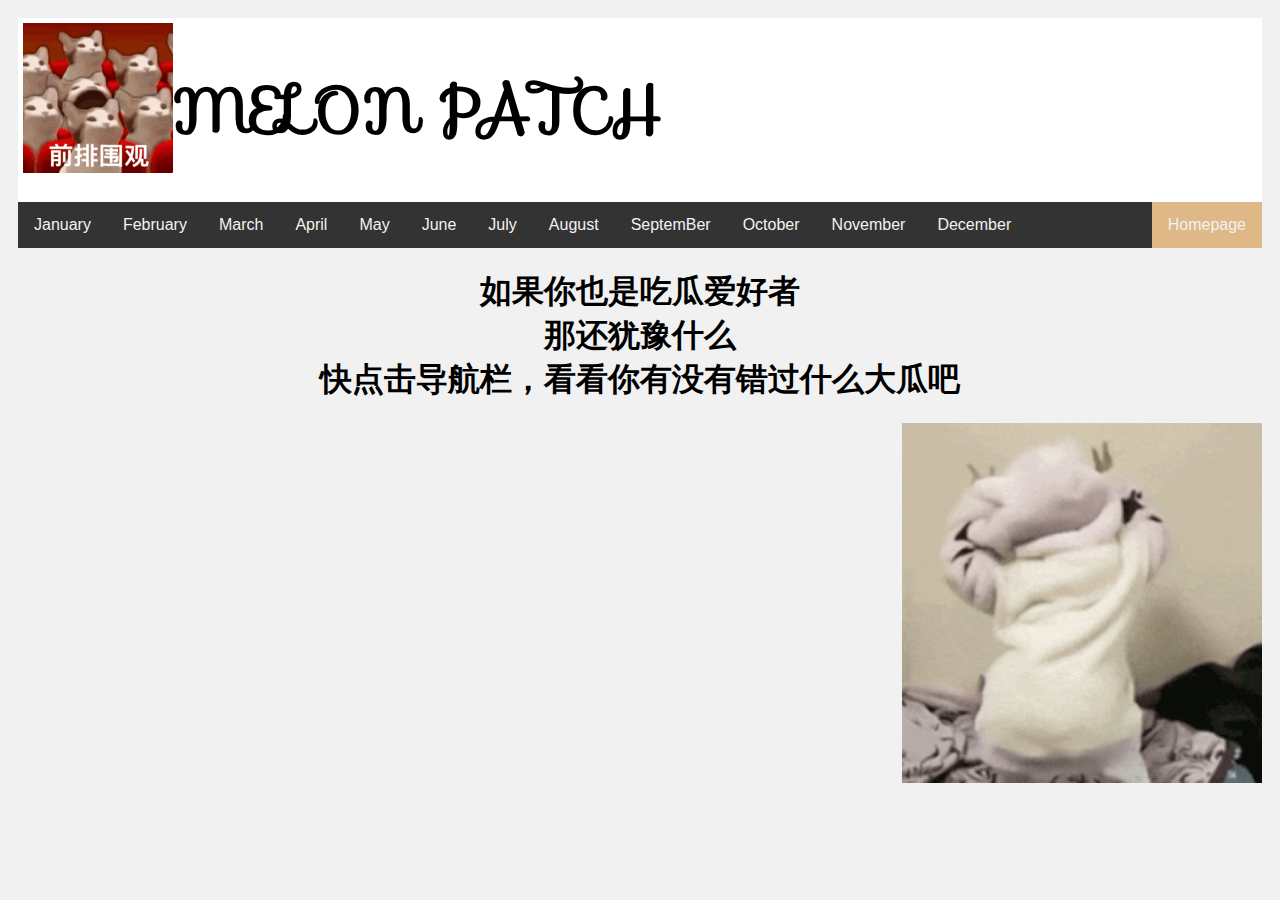
<file: index.html>
<!DOCTYPE html>
<html>
<head>
    <title>吃瓜小分队</title>
    <link rel="stylesheet" type="text/css" href="style.css" >
    <link rel="stylesheet" href="https://fonts.googleapis.com/css?family=Sofia">
</head>
<body>

<div class="header">
    <img src="img\header_img.gif" style="float:left"width="150px" height="150px">
    <h1>MELON PATCH</h1>
</div>

<div class="topnav">
    <a href="Jnauary.html">January</a>
    <a href="blank.html">February</a>
    <a href="blank.html">March</a>
    <a href="blank.html">April</a>
    <a href="May.html">May</a>
    <a href="June.html">June</a>
    <a href="July.html">July</a>
    <a href="August.html">August</a>
    <a href="blank.html">SeptemBer</a>
    <a href="October.html">October</a>
    <a href="waiting.html">November</a>
    <a href="waiting.html">December</a>
    <a class="active" href="index.html" style="float:right">Homepage</a>
</div>

<div class="row">
    <h1 align="center">如果你也是吃瓜爱好者<br>
    那还犹豫什么<br>
    快点击导航栏，看看你有没有错过什么大瓜吧</h1>
    <img src="img\index.gif" style="float: right;" width="360px" height="360px">
</div>

</body>
</html>
</file>
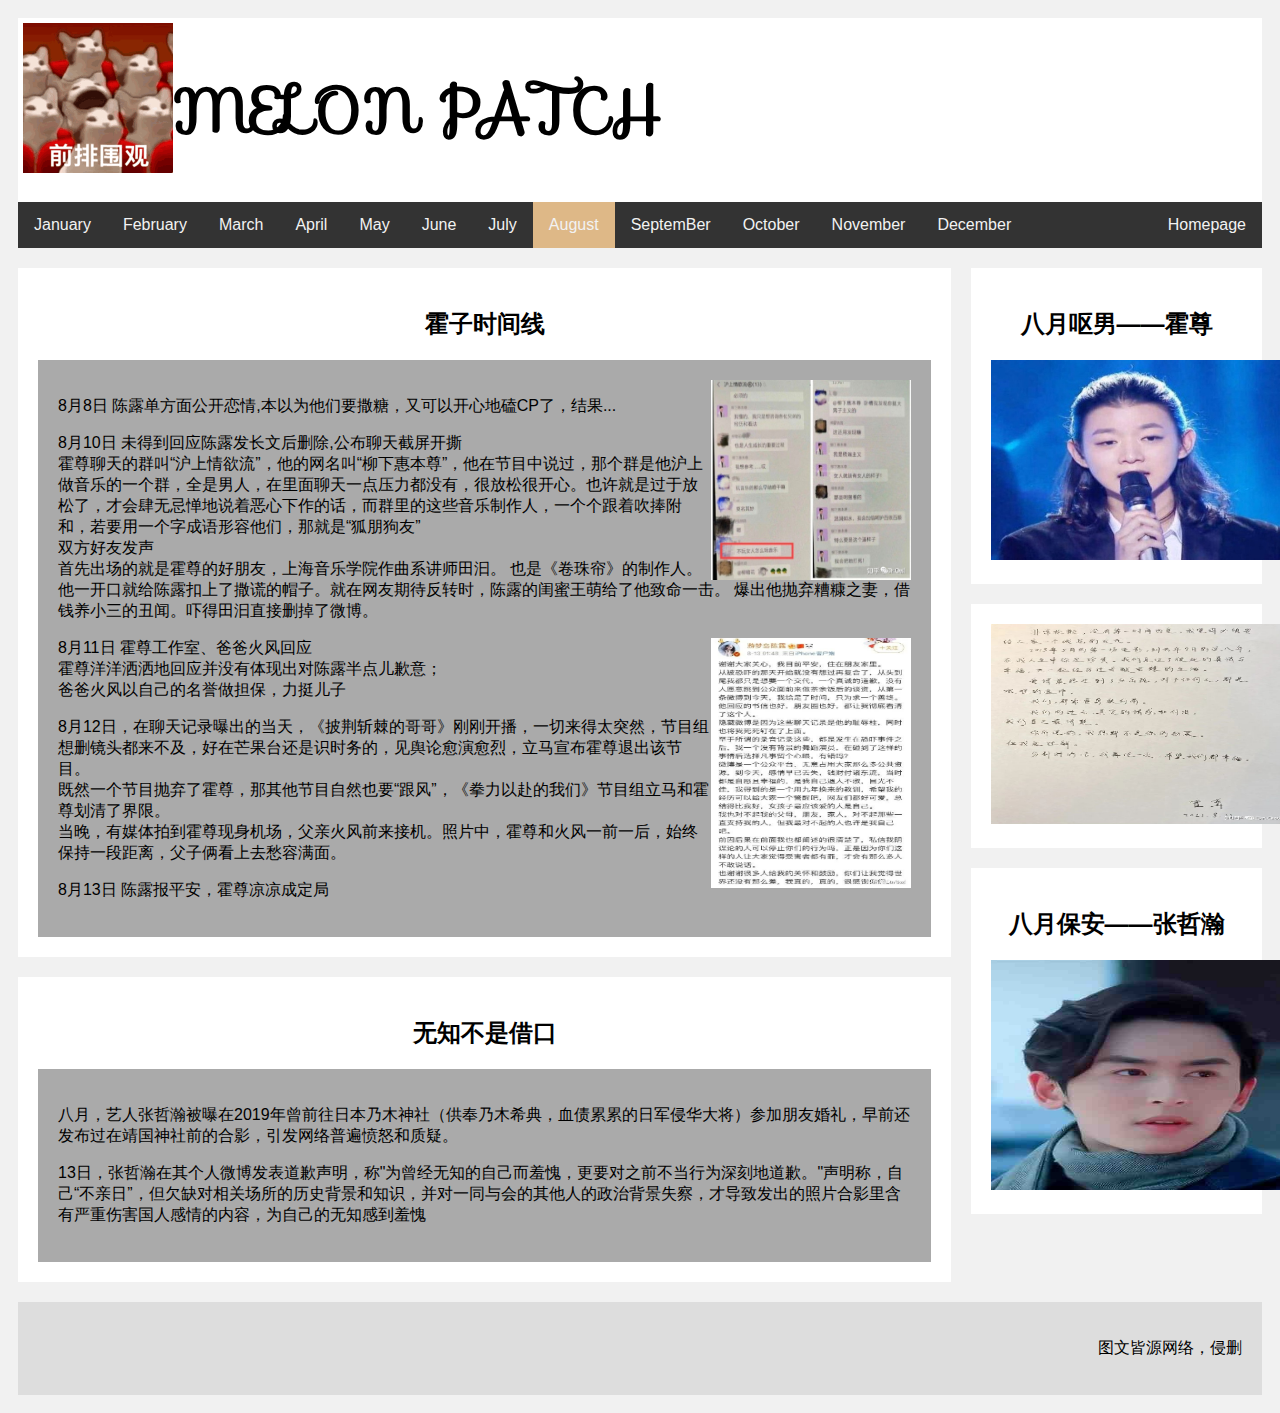
<file: August.html>
<!DOCTYPE html>
<html>
<head>
    <title>吃瓜小分队——八月</title>
    <link rel="stylesheet" type="text/css" href="style.css" >
    <link rel="stylesheet" href="https://fonts.googleapis.com/css?family=Sofia">
</head>
<body>

<div class="header">
    <img src="img\header_img.gif" style="float:left"width="150px" height="150px">
    <h1>MELON PATCH</h1>
</div>

<div class="topnav">
    <a href="Jnauary.html">January</a>
    <a href="blank.html">February</a>
    <a href="blank.html">March</a>
    <a href="blank.html">April</a>
    <a href="May.html">May</a>
    <a href="June.html">June</a>
    <a href="July.html">July</a>
    <a class="active" href="August.html">August</a>
    <a href="blank.html">SeptemBer</a>
    <a href="October.html">October</a>
    <a href="waiting.html">November</a>
    <a href="waiting.html">December</a>
    <a href="index.html" style="float:right">Homepage</a>
</div>

<div class="row">
    <div class="leftcolumn">
        <div class="card">
        <h2 align="center">霍子时间线</h2>
            <div class="fakeimg">
                <img src="img\august\2.jpeg" width="200px" height="200px">
                <p>8月8日 陈露单方面公开恋情,本以为他们要撒糖，又可以开心地磕CP了，结果...</p>
                <p>8月10日 未得到回应陈露发长文后删除,公布聊天截屏开撕<br>
                霍尊聊天的群叫“沪上情欲流”，他的网名叫“柳下惠本尊”，他在节目中说过，那个群是他沪上做音乐的一个群，全是男人，在里面聊天一点压力都没有，很放松很开心。也许就是过于放松了，才会肆无忌惮地说着恶心下作的话，而群里的这些音乐制作人，一个个跟着吹捧附和，若要用一个字成语形容他们，那就是“狐朋狗友”<br>
                双方好友发声<br>
                首先出场的就是霍尊的好朋友，上海音乐学院作曲系讲师田汩。 也是《卷珠帘》的制作人。 他一开口就给陈露扣上了撒谎的帽子。就在网友期待反转时，陈露的闺蜜王萌给了他致命一击。 爆出他抛弃糟糠之妻，借钱养小三的丑闻。吓得田汩直接删掉了微博。</p>
                <img src="img\august\1.jpeg" width="200px" height="250px">
                <p>8月11日 霍尊工作室、爸爸火风回应<br>
                霍尊洋洋洒洒地回应并没有体现出对陈露半点儿歉意；<br>
                爸爸火风以自己的名誉做担保，力挺儿子</p>
                <p>8月12日，在聊天记录曝出的当天，《披荆斩棘的哥哥》刚刚开播，一切来得太突然，节目组想删镜头都来不及，好在芒果台还是识时务的，见舆论愈演愈烈，立马宣布霍尊退出该节目。<br>
                既然一个节目抛弃了霍尊，那其他节目自然也要“跟风”，《拳力以赴的我们》节目组立马和霍尊划清了界限。<br>
                当晚，有媒体拍到霍尊现身机场，父亲火风前来接机。照片中，霍尊和火风一前一后，始终保持一段距离，父子俩看上去愁容满面。</p>
                <p>8月13日 陈露报平安，霍尊凉凉成定局</p>
            </div>
        </div>
        
        <div class="card">
        <h2 align="center">无知不是借口</h2>
            <div class="fakeimg">
                <p>八月，艺人张哲瀚被曝在2019年曾前往日本乃木神社（供奉乃木希典，血债累累的日军侵华大将）参加朋友婚礼，早前还发布过在靖国神社前的合影，引发网络普遍愤怒和质疑。</p>
                <p>13日，张哲瀚在其个人微博发表道歉声明，称"为曾经无知的自己而羞愧，更要对之前不当行为深刻地道歉。"声明称，自己“不亲日”，但欠缺对相关场所的历史背景和知识，并对一同与会的其他人的政治背景失察，才导致发出的照片合影里含有严重伤害国人感情的内容，为自己的无知感到羞愧</p>
            </div>
        </div>
    </div>

    <div class="rightcolumn">
        <div class="card">
        <h2 align="center">八月呕男——霍尊</h2>
        <img src="img\august\hz.jpg" style="float: center;" width="300px" height="200px">
        </div>

        <div class="card">
            <img src="img\august\3.jpeg" style="float: center;" width="300px" height="200px">
        </div>
        
        <div class="card">
        <h2 align="center">八月保安——张哲瀚</h2>
        <img src="img\august\zzh.jpg" style="float: center;" width="300px" height="230px">
        </div>
    </div>
</div>

<div class="footer">
    <p align="right">图文皆源网络，侵删</p>
</div>

</body>
</html>
</file>
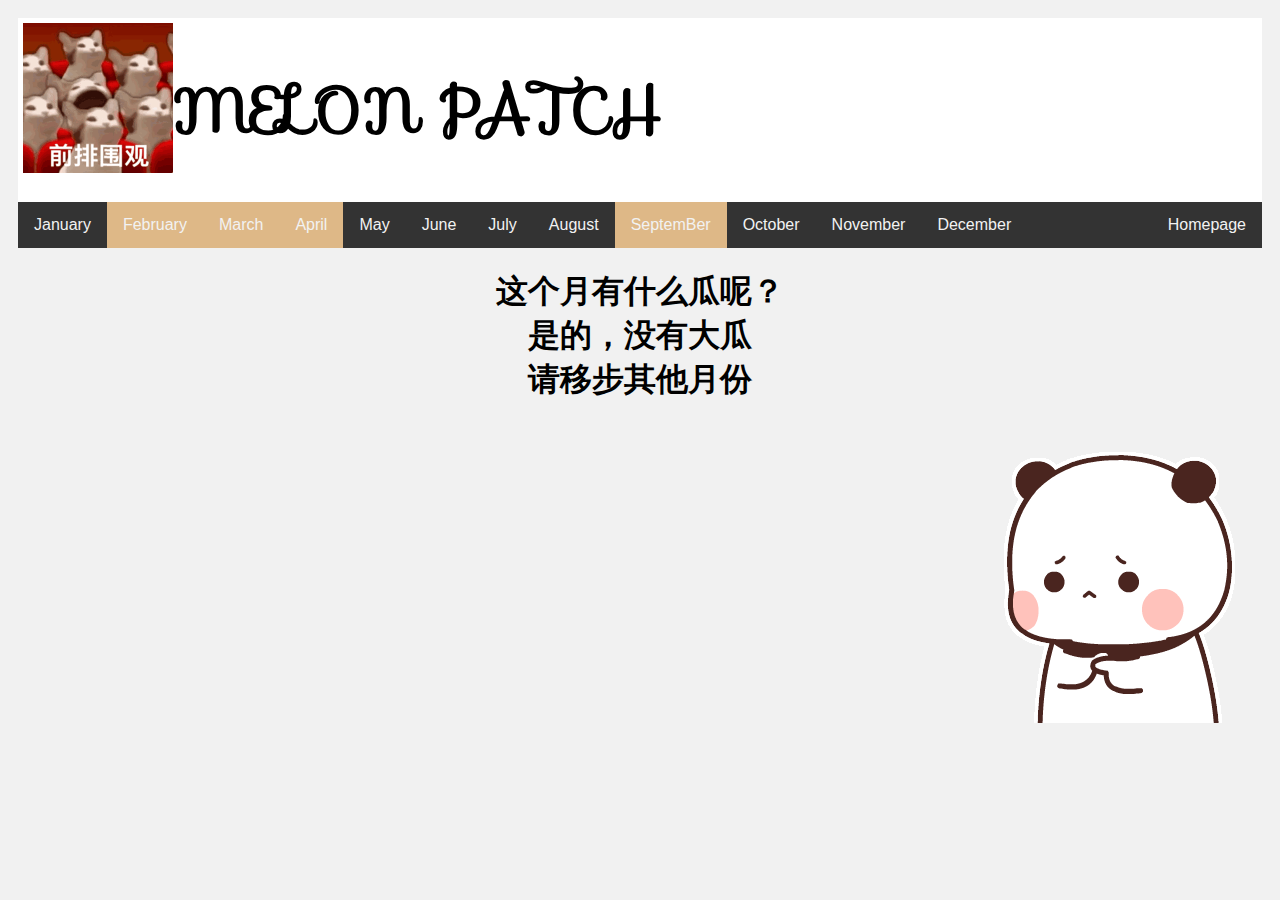
<file: blank.html>
<!DOCTYPE html>
<html>
<head>
    <title>吃瓜小分队——blank</title>
    <link rel="stylesheet" type="text/css" href="style.css" >
    <link rel="stylesheet" href="https://fonts.googleapis.com/css?family=Sofia">
</head>
<body>

<div class="header">
    <img src="img\header_img.gif" style="float:left"width="150px" height="150px">
    <h1>MELON PATCH</h1>
</div>

<div class="topnav">
    <a href="Jnauary.html">January</a>
    <a class="active" href="blank.html">February</a>
    <a class="active" href="blank.html">March</a>
    <a class="active" href="blank.html">April</a>
    <a href="May.html">May</a>
    <a href="June.html">June</a>
    <a href="July.html">July</a>
    <a href="August.html">August</a>
    <a class="active" href="blank.html">SeptemBer</a>
    <a href="October.html">October</a>
    <a href="waiting.html">November</a>
    <a href="waiting.html">December</a>
    <a href="index.html" style="float:right">Homepage</a>
</div>

<div class="row">
    
    <h1 align="center">这个月有什么瓜呢？<br>
    是的，没有大瓜<br>
    请移步其他月份</h1> 
    <img src="img\blank.gif" style="float: right;">
</div>

</body>
</html>
</file>
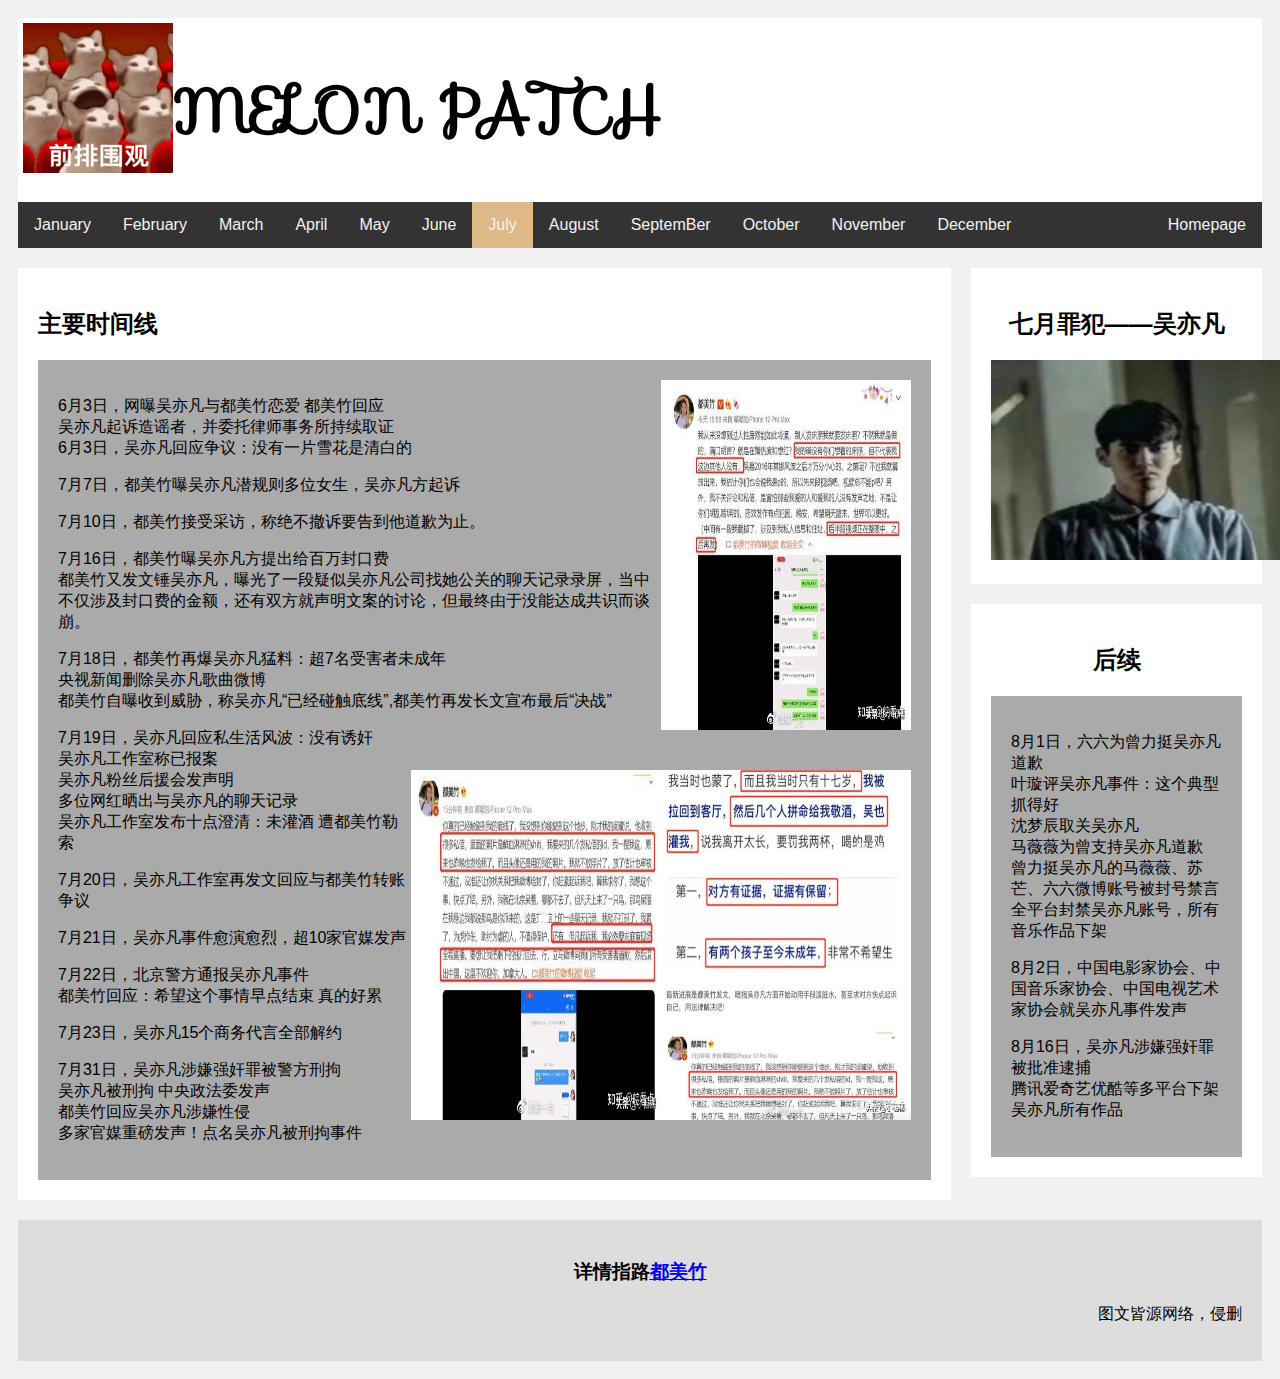
<file: July.html>
<!DOCTYPE html>
<html>
<head>
    <title>吃瓜小分队——七月</title>
    <link rel="stylesheet" type="text/css" href="style.css" >
    <link rel="stylesheet" href="https://fonts.googleapis.com/css?family=Sofia">
</head>
<body>

<div class="header">
    <img src="img\header_img.gif" style="float:left"width="150px" height="150px">
    <h1>MELON PATCH</h1>
</div>

<div class="topnav">
    <a href="Jnauary.html">January</a>
    <a href="blank.html">February</a>
    <a href="blank.html">March</a>
    <a href="blank.html">April</a>
    <a href="May.html">May</a>
    <a href="June.html">June</a>
    <a class="active" href="July.html">July</a>
    <a href="August.html">August</a>
    <a href="blank.html">SeptemBer</a>
    <a href="October.html">October</a>
    <a href="waiting.html">November</a>
    <a href="waiting.html">December</a>
    <a href="index.html" style="float:right">Homepage</a>
</div>

<div class="row">
    <div class="leftcolumn">
        <div class="card">
        <h2 align="cneter">主要时间线</h2>
            <div class="fakeimg">
            <img src="img\july\1.jpeg" width="250px" height="350px">
            <p>6月3日，网曝吴亦凡与都美竹恋爱 都美竹回应<br>
            吴亦凡起诉造谣者，并委托律师事务所持续取证<br>
            6月3日，吴亦凡回应争议：没有一片雪花是清白的</p> 
            <p>7月7日，都美竹曝吴亦凡潜规则多位女生，吴亦凡方起诉</p>
                
            <p>7月10日，都美竹接受采访，称绝不撤诉要告到他道歉为止。</p>
                
            <p>7月16日，都美竹曝吴亦凡方提出给百万封口费<br>
            都美竹又发文锤吴亦凡，曝光了一段疑似吴亦凡公司找她公关的聊天记录录屏，当中不仅涉及封口费的金额，还有双方就声明文案的讨论，但最终由于没能达成共识而谈崩。</p>
            <p>7月18日，都美竹再爆吴亦凡猛料：超7名受害者未成年<br>
                央视新闻删除吴亦凡歌曲微博<br>
                都美竹自曝收到威胁，称吴亦凡“已经碰触底线”,都美竹再发长文宣布最后“决战”</p>
            <p>7月19日，吴亦凡回应私生活风波：没有诱奸<br>
            吴亦凡工作室称已报案<br>
            <img src="img\july\2.jpeg" width="250px" height="350px">
            <img src="img\july\3.jpeg" width="250px" height="350px">
            吴亦凡粉丝后援会发声明<br>
            多位网红晒出与吴亦凡的聊天记录<br>
            吴亦凡工作室发布十点澄清：未灌酒 遭都美竹勒索</p>
            <p>7月20日，吴亦凡工作室再发文回应与都美竹转账争议</p>
            <p>7月21日，吴亦凡事件愈演愈烈，超10家官媒发声</p> 
            <p>7月22日，北京警方通报吴亦凡事件<br>
            都美竹回应：希望这个事情早点结束 真的好累</p>
            <p>7月23日，吴亦凡15个商务代言全部解约</p>
            <p>7月31日，吴亦凡涉嫌强奸罪被警方刑拘<br>
            吴亦凡被刑拘 中央政法委发声<br>
            都美竹回应吴亦凡涉嫌性侵<br>
            多家官媒重磅发声！点名吴亦凡被刑拘事件</p>
            </div>
        </div>
    </div>

    <div class="rightcolumn">
        <div class="card">
        <h2 align="center">七月罪犯——吴亦凡</h2>
        <img src="img\july\wyf.jpg" style="float: center;" width="300px" height="200px">
        </div>

        <div class="card">
        <h2 align="center">后续</h2>
            <div class="fakeimg">
                <p>8月1日，六六为曾力挺吴亦凡道歉<br>
                叶璇评吴亦凡事件：这个典型抓得好<br>
                沈梦辰取关吴亦凡<br>
                马薇薇为曾支持吴亦凡道歉<br>
                曾力挺吴亦凡的马薇薇、苏芒、六六微博账号被封号禁言<br>
                全平台封禁吴亦凡账号，所有音乐作品下架<br></p>
                <p>8月2日，中国电影家协会、中国音乐家协会、中国电视艺术家协会就吴亦凡事件发声</p>
                <p>8月16日，吴亦凡涉嫌强奸罪被批准逮捕<br>
                腾讯爱奇艺优酷等多平台下架吴亦凡所有作品</p>    
            </div>
        </div>
    </div>
</div>

<div class="footer">
    <h3 align="center">详情指路<a href="https://weibo.com/u/5625449181" target="_blank">都美竹</a></h3>
    <p align="right">图文皆源网络，侵删</p>
</div>

</body>
</html>
</file>
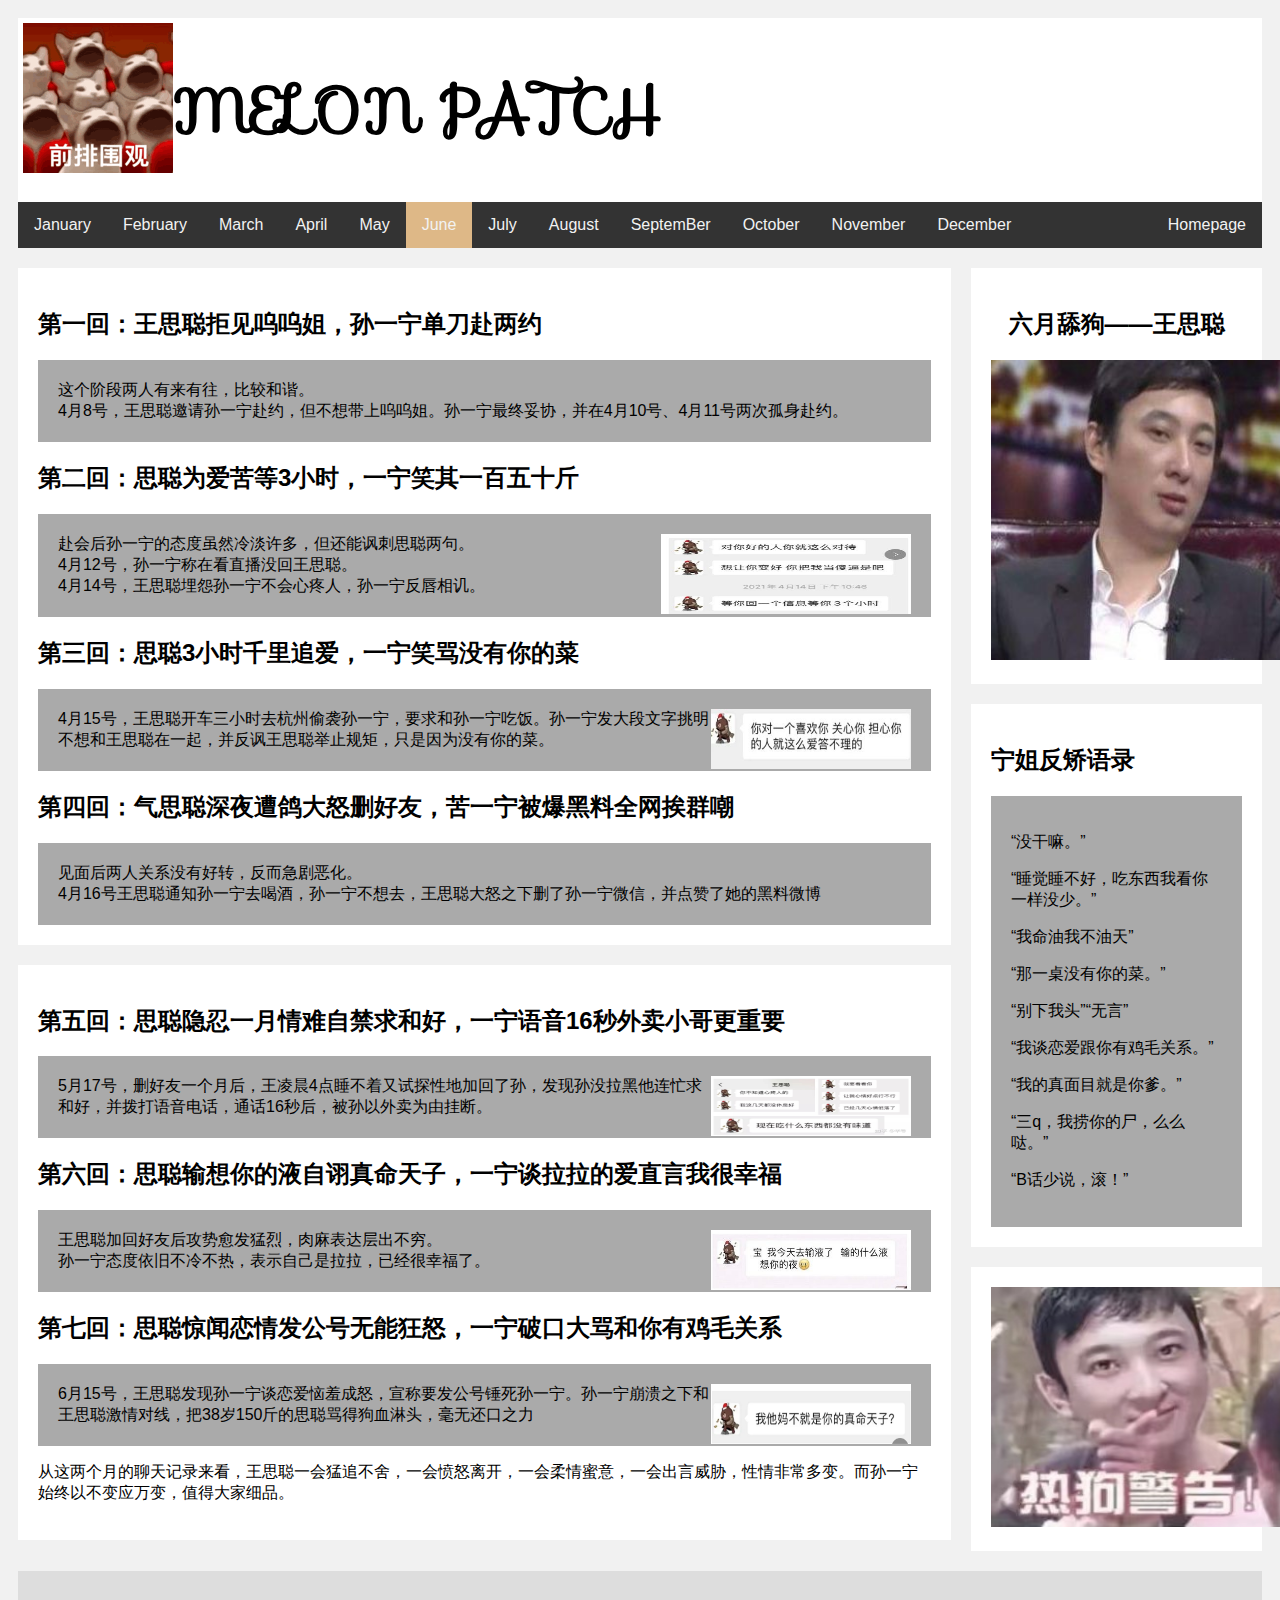
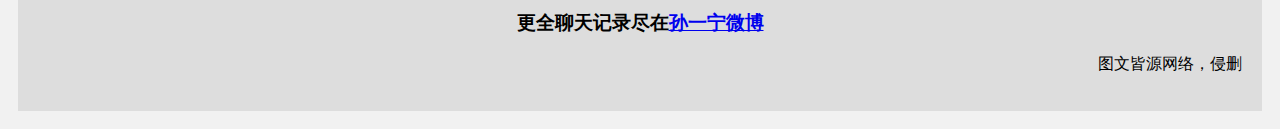
<file: June.html>
<!DOCTYPE html>
<html>
<head>
    <title>吃瓜小分队——六月</title>
    <link rel="stylesheet" type="text/css" href="style.css" >
    <link rel="stylesheet" href="https://fonts.googleapis.com/css?family=Sofia">
</head>
<body>

<div class="header">
    <img src="img\header_img.gif"style="float:left"width="150px" height="150px">
    <h1>MELON PATCH</h1>
</div>

<div class="topnav">
    <a href="Jnauary.html">January</a>
    <a href="blank.html">February</a>
    <a href="blank.html">March</a>
    <a href="blank.html">April</a>
    <a href="May.html">May</a>
    <a class="active" href="June.html">June</a>
    <a href="July.html">July</a>
    <a href="August.html">August</a>
    <a href="blank.html">SeptemBer</a>
    <a href="October.html">October</a>
    <a href="waiting.html">November</a>
    <a href="waiting.html">December</a>
    <a href="index.html" style="float:right">Homepage</a>
</div>

<div class="row">
    <div class="leftcolumn">
        <div class="card">
        <h2>第一回：王思聪拒见呜呜姐，孙一宁单刀赴两约</h2>
            <div class="fakeimg">
            这个阶段两人有来有往，比较和谐。<br>
            4月8号，王思聪邀请孙一宁赴约，但不想带上呜呜姐。孙一宁最终妥协，并在4月10号、4月11号两次孤身赴约。
            </div>
        
        <h2>第二回：思聪为爱苦等3小时，一宁笑其一百五十斤</h2>
            <div class="fakeimg">
            <img src="img\june\wsc\2.jpg" width="250px" height="80px">
            赴会后孙一宁的态度虽然冷淡许多，但还能讽刺思聪两句。<br>
            4月12号，孙一宁称在看直播没回王思聪。<br>
            4月14号，王思聪埋怨孙一宁不会心疼人，孙一宁反唇相讥。
            </div>

        <h2>第三回：思聪3小时千里追爱，一宁笑骂没有你的菜</h2>
            <div class="fakeimg">
            <img src="img\june\wsc\3.jpg" width="200px" height="60px">
            4月15号，王思聪开车三小时去杭州偷袭孙一宁，要求和孙一宁吃饭。孙一宁发大段文字挑明不想和王思聪在一起，并反讽王思聪举止规矩，只是因为没有你的菜。
            </div>

        <h2>第四回：气思聪深夜遭鸽大怒删好友，苦一宁被爆黑料全网挨群嘲</h2>
            <div class="fakeimg">
            见面后两人关系没有好转，反而急剧恶化。<br>
            4月16号王思聪通知孙一宁去喝酒，孙一宁不想去，王思聪大怒之下删了孙一宁微信，并点赞了她的黑料微博
            </div>
        </div>

        <div class="card">
        <h2>第五回：思聪隐忍一月情难自禁求和好，一宁语音16秒外卖小哥更重要</h2>
            <div class="fakeimg">
            <img src="img\june\wsc\5.jpeg" width="200px" height="60px">
            5月17号，删好友一个月后，王凌晨4点睡不着又试探性地加回了孙，发现孙没拉黑他连忙求和好，并拨打语音电话，通话16秒后，被孙以外卖为由挂断。
            </div>

        <h2>第六回：思聪输想你的液自诩真命天子，一宁谈拉拉的爱直言我很幸福</h2>
            <div class="fakeimg">
            <img src="img\june\wsc\6.jpg" width="200px" height="60px">
            王思聪加回好友后攻势愈发猛烈，肉麻表达层出不穷。<br>
            孙一宁态度依旧不冷不热，表示自己是拉拉，已经很幸福了。
            </div>

        <h2>第七回：思聪惊闻恋情发公号无能狂怒，一宁破口大骂和你有鸡毛关系</h2>
            <div class="fakeimg">
            <img src="img\june\wsc\7.png" width="200px" height="60px">
            6月15号，王思聪发现孙一宁谈恋爱恼羞成怒，宣称要发公号锤死孙一宁。孙一宁崩溃之下和王思聪激情对线，把38岁150斤的思聪骂得狗血淋头，毫无还口之力
            </div>
        <p>从这两个月的聊天记录来看，王思聪一会猛追不舍，一会愤怒离开，一会柔情蜜意，一会出言威胁，性情非常多变。而孙一宁始终以不变应万变，值得大家细品。</p>
        </div>
    </div>

    <div class="rightcolumn">
        <div class="card">
            <h2 align="center">六月舔狗——王思聪</h2>
            <img src="img\june\wsc.jpg" style="float: center;" width="300px" height="300px">
        </div>

        <div class="card">
        <h2>宁姐反矫语录</h2>
            <div class="fakeimg">
                <p>“没干嘛。”</p>
                <p>“睡觉睡不好，吃东西我看你一样没少。”</p>
                <p>“我命油我不油天”</p>
                <p>“那一桌没有你的菜。”</p>
                <p>“别下我头”“无言”</p>
                <p>“我谈恋爱跟你有鸡毛关系。”</p>
                <p>“我的真面目就是你爹。”</p> 
                <p>“三q，我捞你的尸，么么哒。”</p>
                <p>“B话少说，滚！”</p>
            </div>
        </div>

        <div class="card">
        <img src="img\june\wsc2.jpeg" style="float: center;" width="300px" height="240px">
        </div>
    </div>
</div>

<div class="footer">
    <h3 align="center">更全聊天记录尽在<a href="https://m.weibo.cn/7525640046/4648362747625623" target="_blank">孙一宁微博</a></h3>
    <p align="right">图文皆源网络，侵删</p>
</div>

</body>
</html>
</file>
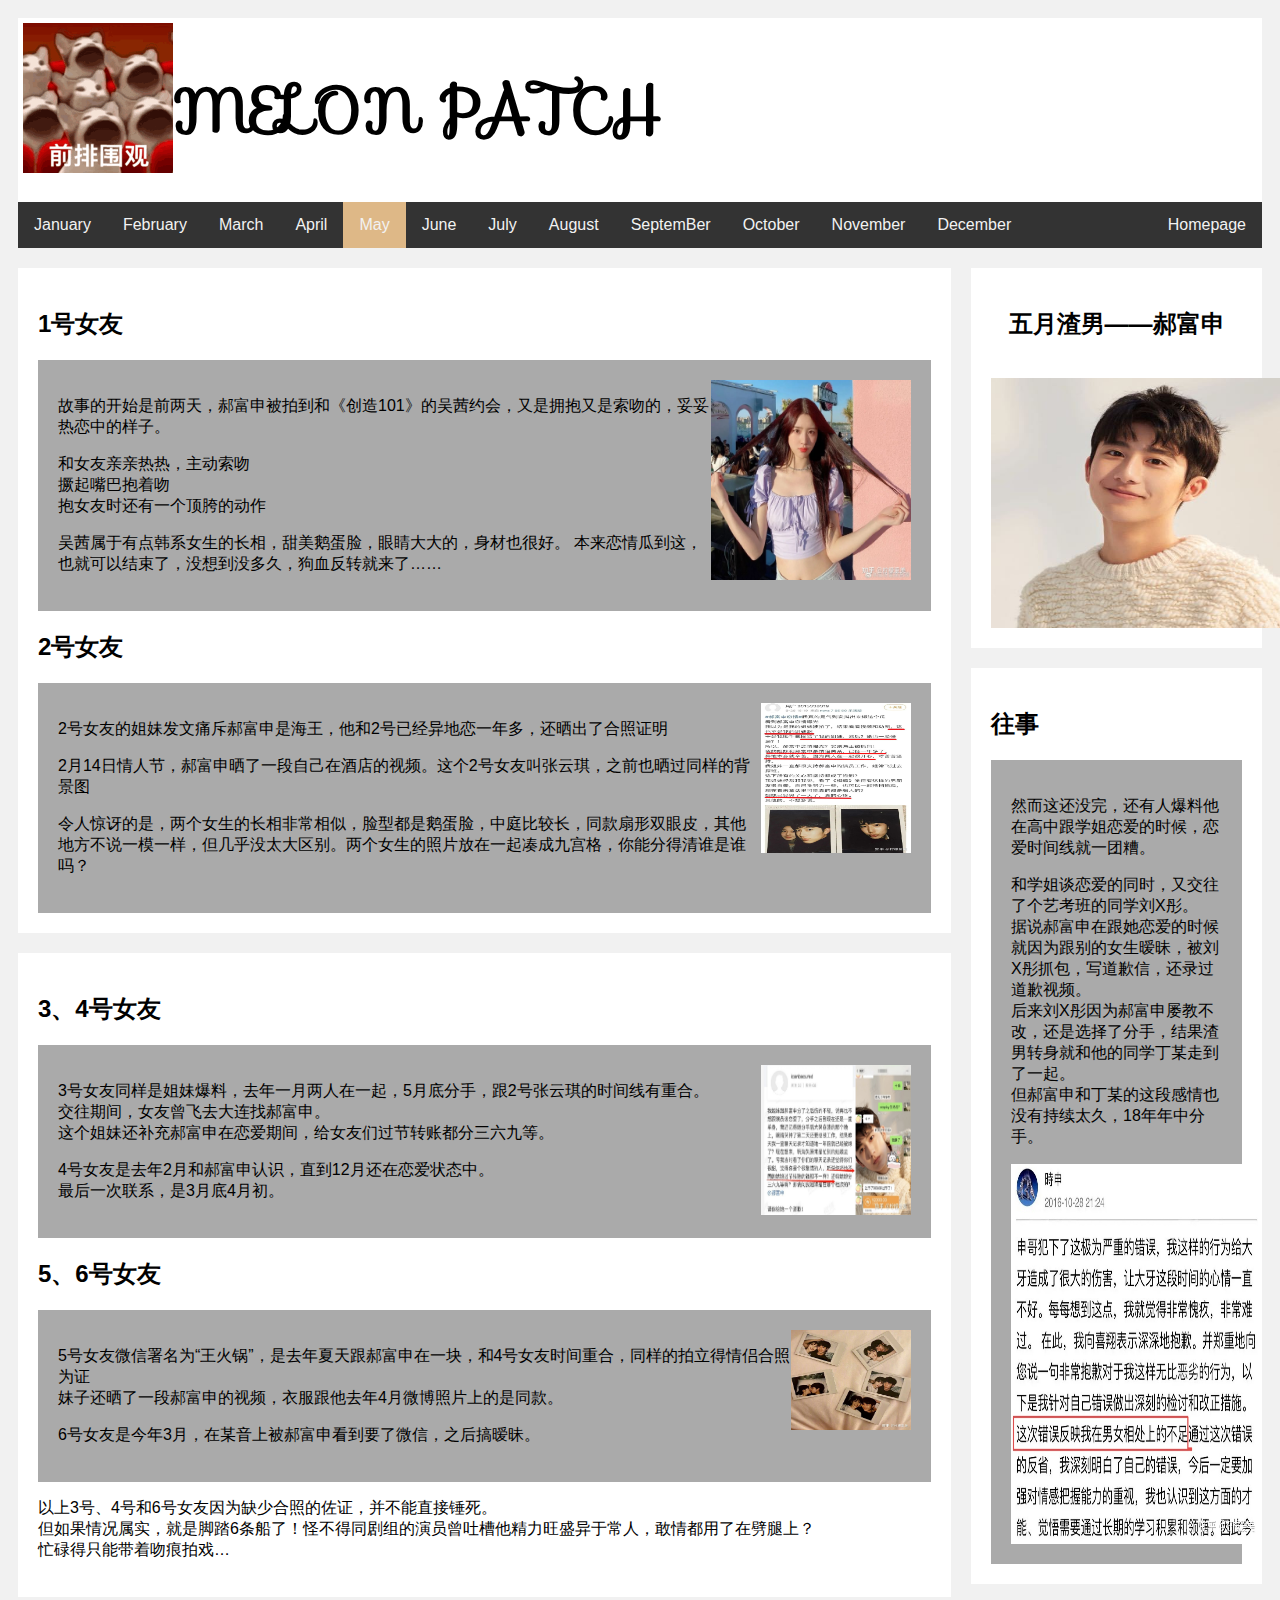
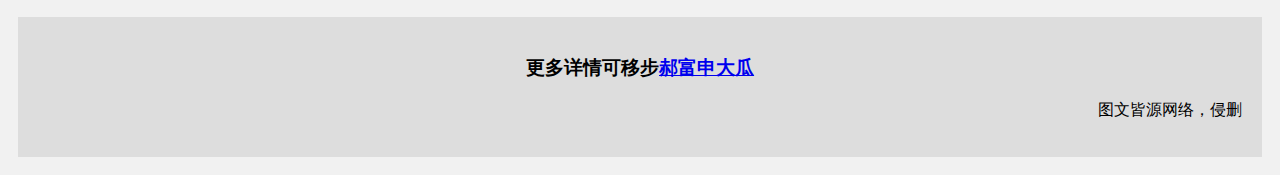
<file: May.html>
<!DOCTYPE html>
<html>
<head>
    <title>吃瓜小分队——五月</title>
    <link rel="stylesheet" type="text/css" href="style.css" >
    <link rel="stylesheet" href="https://fonts.googleapis.com/css?family=Sofia">
</head>
<body>

<div class="header">
    <img src="img\header_img.gif" align="middle" style="float:left"width="150px" height="150px">
    <h1>MELON PATCH</h1>
</div>

<div class="topnav">
    <a href="Jnauary.html">January</a>
    <a href="blank.html">February</a>
    <a href="blank.html">March</a>
    <a href="blank.html">April</a>
    <a class="active" href="May.html">May</a>
    <a href="June.html">June</a>
    <a href="July.html">July</a>
    <a href="August.html">August</a>
    <a href="blank.html">SeptemBer</a>
    <a href="October.html">October</a>
    <a href="waiting.html">November</a>
    <a href="waiting.html">December</a>
    <a href="index.html" style="float:right">Homepage</a>
</div>

<div class="row">
    <div class="leftcolumn">
        <div class="card">
        <h2>1号女友</h2>
            <div class="fakeimg">
                <img src="img\may\1号.jpeg" align="right" width="200px" height="200px">
                <p>故事的开始是前两天，郝富申被拍到和《创造101》的吴茜约会，又是拥抱又是索吻的，妥妥热恋中的样子。</p>
                <p>和女友亲亲热热，主动索吻<br>
                撅起嘴巴抱着吻<br>
                抱女友时还有一个顶胯的动作</p>
                <p>吴茜属于有点韩系女生的长相，甜美鹅蛋脸，眼睛大大的，身材也很好。
                本来恋情瓜到这，也就可以结束了，没想到没多久，狗血反转就来了…… </p>
            </div>
            
            <h2>2号女友</h2>
            <div class="fakeimg">
                <img src="img\may\2号.jpeg" align="right" width="150px" height="150px">
                <p>2号女友的姐妹发文痛斥郝富申是海王，他和2号已经异地恋一年多，还晒出了合照证明</p>
                <p>2月14日情人节，郝富申晒了一段自己在酒店的视频。这个2号女友叫张云琪，之前也晒过同样的背景图</p>
                <p>令人惊讶的是，两个女生的长相非常相似，脸型都是鹅蛋脸，中庭比较长，同款扇形双眼皮，其他地方不说一模一样，但几乎没太大区别。两个女生的照片放在一起凑成九宫格，你能分得清谁是谁吗？</p>
            </div>
        </div>

        <div class="card">
            <h2>3、4号女友</h2>
                <div class="fakeimg">
                    <img src="img\may\3号.jpeg" align="right" width="150px" height="150px">
                    <p>3号女友同样是姐妹爆料，去年一月两人在一起，5月底分手，跟2号张云琪的时间线有重合。<br>
                        交往期间，女友曾飞去大连找郝富申。<br>
                        这个姐妹还补充郝富申在恋爱期间，给女友们过节转账都分三六九等。</p>
                    <p>4号女友是去年2月和郝富申认识，直到12月还在恋爱状态中。<br>
                        最后一次联系，是3月底4月初。</p>
                </div>

                <h2>5、6号女友</h2>
                <div class="fakeimg">
                    <img src="img\may\5号.jpeg" align="right" width="120px" height="100px">
                    <p>5号女友微信署名为“王火锅”，是去年夏天跟郝富申在一块，和4号女友时间重合，同样的拍立得情侣合照为证<br>
                        妹子还晒了一段郝富申的视频，衣服跟他去年4月微博照片上的是同款。</p>       
                    <p>6号女友是今年3月，在某音上被郝富申看到要了微信，之后搞暧昧。</p> 
                </div>    
            <p>以上3号、4号和6号女友因为缺少合照的佐证，并不能直接锤死。<br>
            但如果情况属实，就是脚踏6条船了！怪不得同剧组的演员曾吐槽他精力旺盛异于常人，敢情都用了在劈腿上？<br>
            忙碌得只能带着吻痕拍戏…</p>
        </div>
    </div>

    <div class="rightcolumn">
        <div class="card">
        <h2 align="center">五月渣男——郝富申</h2><br>
        <img src="img\may\may.jpg" align="center" width="300px" height="250px">
        </div>

        <div class="card">
        <h2>往事</h2>
            <div class="fakeimg">
                <p>然而这还没完，还有人爆料他在高中跟学姐恋爱的时候，恋爱时间线就一团糟。</p>
                <p>和学姐谈恋爱的同时，又交往了个艺考班的同学刘X彤。<br>
                据说郝富申在跟她恋爱的时候就因为跟别的女生暧昧，被刘X彤抓包，写道歉信，还录过道歉视频。<br>
                后来刘X彤因为郝富申屡教不改，还是选择了分手，结果渣男转身就和他的同学丁某走到了一起。<br>
                但郝富申和丁某的这段感情也没有持续太久，18年年中分手。</p>
                <img src="img\may\hfs.jpeg" align="center" width="250px" height="380px">
            </div>
        </div>
    </div>
</div>

<div class="footer">
    <h3>更多详情可移步<a href="https://zhuanlan.zhihu.com/p/376024705" target="_blank">郝富申大瓜</a></h3>
    <p align="right">图文皆源网络，侵删</p>
</div>

</body>
</html>
</file>
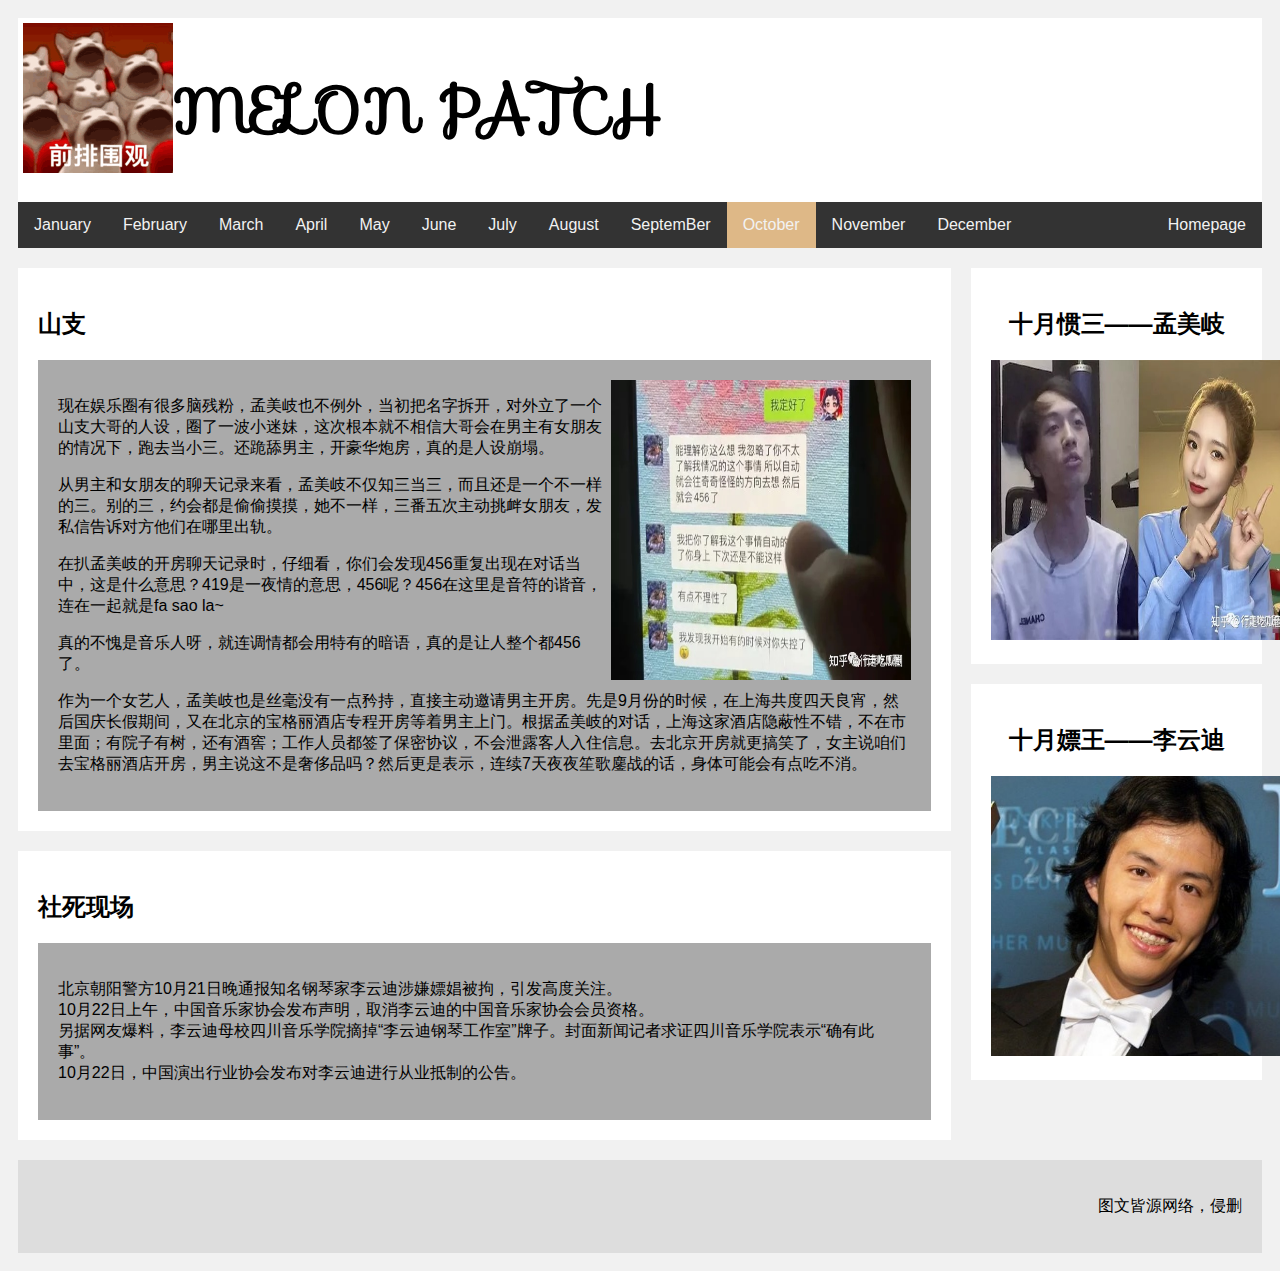
<file: October.html>
<!DOCTYPE html>
<html>
<head>
    <title>吃瓜小分队——十月</title>
    <link rel="stylesheet" type="text/css" href="style.css" >
    <link rel="stylesheet" href="https://fonts.googleapis.com/css?family=Sofia">
</head>
<body>

<div class="header">
    <img src="img\header_img.gif" style="float:left"width="150px" height="150px">
    <h1>MELON PATCH</h1>
</div>

<div class="topnav">
    <a href="Jnauary.html">January</a>
    <a href="blank.html">February</a>
    <a href="blank.html">March</a>
    <a href="blank.html">April</a>
    <a href="May.html">May</a>
    <a href="June.html">June</a>
    <a href="July.html">July</a>
    <a href="August.html">August</a>
    <a href="blank.html">SeptemBer</a>
    <a class="active" href="October.html">October</a>
    <a href="waiting.html">November</a>
    <a href="waiting.html">December</a>
    <a href="index.html" style="float:right">Homepage</a>
</div>

<div class="row">
    <div class="leftcolumn">
        <div class="card">
        <h2>山支</h2>
            <div class="fakeimg">
                <img src="img\october\1.jpeg" width="300px" height="300px">
            <p>现在娱乐圈有很多脑残粉，孟美岐也不例外，当初把名字拆开，对外立了一个山支大哥的人设，圈了一波小迷妹，这次根本就不相信大哥会在男主有女朋友的情况下，跑去当小三。还跪舔男主，开豪华炮房，真的是人设崩塌。</p>
            <p>从男主和女朋友的聊天记录来看，孟美岐不仅知三当三，而且还是一个不一样的三。别的三，约会都是偷偷摸摸，她不一样，三番五次主动挑衅女朋友，发私信告诉对方他们在哪里出轨。</p>
            <p>在扒孟美岐的开房聊天记录时，仔细看，你们会发现456重复出现在对话当中，这是什么意思？419是一夜情的意思，456呢？456在这里是音符的谐音，连在一起就是fa sao la~</p>
            <p>真的不愧是音乐人呀，就连调情都会用特有的暗语，真的是让人整个都456了。</p>
            <p>作为一个女艺人，孟美岐也是丝毫没有一点矜持，直接主动邀请男主开房。先是9月份的时候，在上海共度四天良宵，然后国庆长假期间，又在北京的宝格丽酒店专程开房等着男主上门。根据孟美岐的对话，上海这家酒店隐蔽性不错，不在市里面；有院子有树，还有酒窖；工作人员都签了保密协议，不会泄露客人入住信息。去北京开房就更搞笑了，女主说咱们去宝格丽酒店开房，男主说这不是奢侈品吗？然后更是表示，连续7天夜夜笙歌鏖战的话，身体可能会有点吃不消。</p>
            </div>
        </div>
        
        <div class="card">
        <h2>社死现场</h2>
            <div class="fakeimg">
                <p>北京朝阳警方10月21日晚通报知名钢琴家李云迪涉嫌嫖娼被拘，引发高度关注。<br>
                10月22日上午，中国音乐家协会发布声明，取消李云迪的中国音乐家协会会员资格。<br>
                另据网友爆料，李云迪母校四川音乐学院摘掉“李云迪钢琴工作室”牌子。封面新闻记者求证四川音乐学院表示“确有此事”。<br>
                10月22日，中国演出行业协会发布对李云迪进行从业抵制的公告。</p>
            </div>
        </div>
    </div>

    <div class="rightcolumn">
        <div class="card">
        <h2 align="center">十月惯三——孟美岐</h2>
        <img src="img\october\mmq.jpeg" style="float: center;" width="300px" height="280px">
        </div>

        <div class="card">
        <h2 align="center">十月嫖王——李云迪</h2>
        <img src="img\october\lyd.jpg" style="float: center;" width="300px" height="280px">
        </div>
    </div>
</div>

<div class="footer">
    <p align="right">图文皆源网络，侵删</p>
</div>

</body>
</html>
</file>
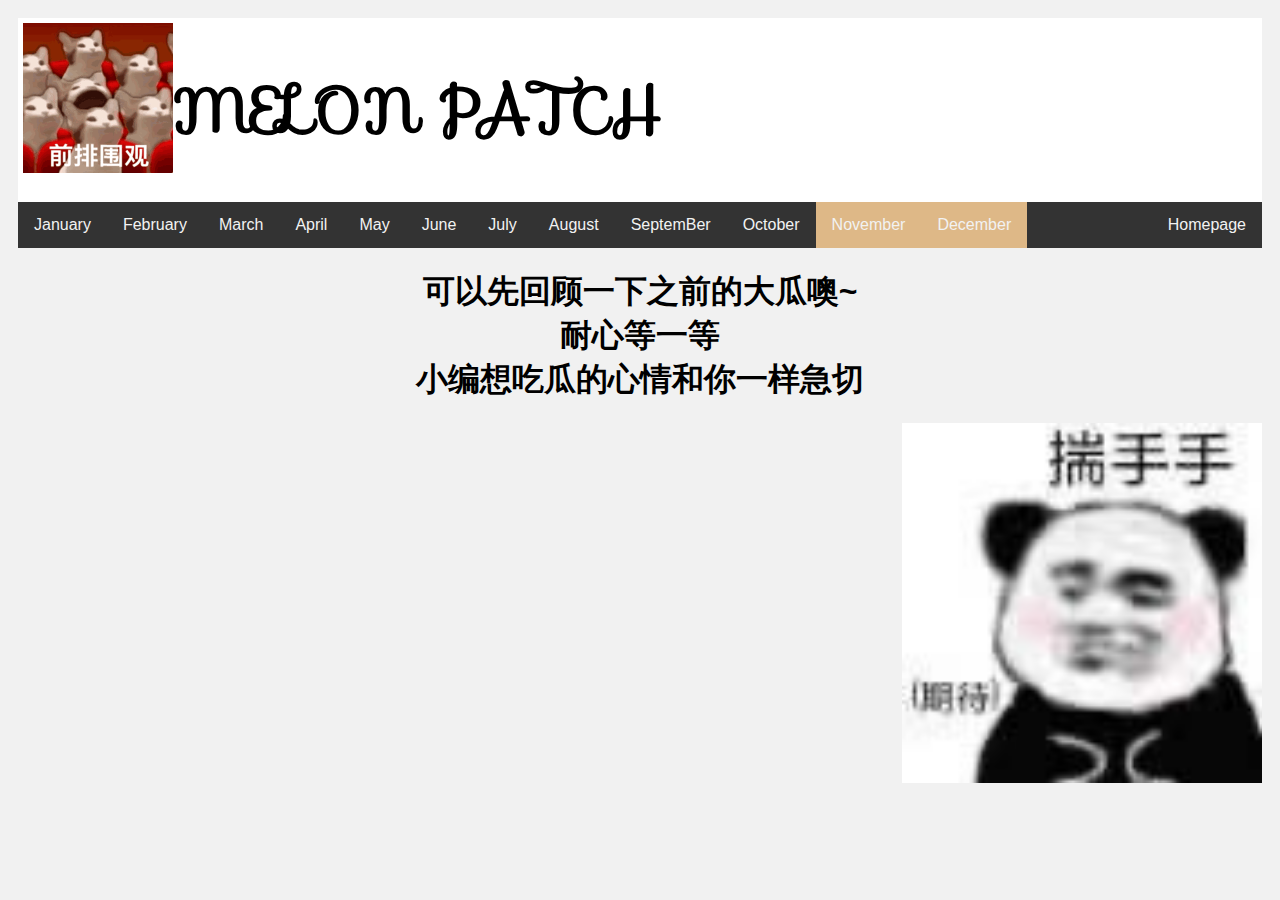
<file: waiting.html>
<!DOCTYPE html>
<html>
<head>
    <title>吃瓜小分队——waiting</title>
    <link rel="stylesheet" type="text/css" href="style.css" >
    <link rel="stylesheet" href="https://fonts.googleapis.com/css?family=Sofia">
</head>
<body>

<div class="header">
    <img src="img\header_img.gif" style="float:left"width="150px" height="150px">
    <h1>MELON PATCH</h1>
</div>

<div class="topnav">
    <a href="Jnauary.html">January</a>
    <a href="blank.html">February</a>
    <a href="blank.html">March</a>
    <a href="blank.html">April</a>
    <a href="May.html">May</a>
    <a href="June.html">June</a>
    <a href="July.html">July</a>
    <a href="August.html">August</a>
    <a href="blank.html">SeptemBer</a>
    <a href="October.html">October</a>
    <a class="active" href="waiting.html">November</a>
    <a class="active" href="waiting.html">December</a>
    <a href="index.html" style="float:right">Homepage</a>
</div>

<div class="row">
    <h1 align="center">可以先回顾一下之前的大瓜噢~<br>
    耐心等一等<br>
    小编想吃瓜的心情和你一样急切</h1> 
    <img src="img\waiting.jpg" style="float: right;" width="360px" height="360px">
</div>

</body>
</html>
</file>
<file: style.css>
* {
    box-sizing: border-box;
  }
  
body {
    font-family: Arial;
    padding: 10px;
    background: #f1f1f1;
  }
  
.header {
    padding: 5px;
    background: white;
  }
  
.header h1 {
    font-family: "Sofia";
    font-size: 60px;
  }
  
.topnav {
    overflow: hidden;
    background-color: #333;
    position: -webkit-sticky;
    position: sticky;
  }
  
.topnav a {
    float: left;
    display: block;
    color: #f2f2f2;
    text-align: center;
    padding: 14px 16px;
    text-decoration: none;
  }
  
.topnav a:hover {
    background-color: #ddd;
    color: black;
  }

.active{
    background-color: burlywood;
}
  
.leftcolumn {   
    float: left;
    width: 75%;
  }
  
.leftcolumn img{   
    float: right;
  }
.rightcolumn {
    float: right;
    width: 25%;
    background-color: #f1f1f1;
    padding-left: 20px;
  }
  
.fakeimg {
    background-color: #aaa;
    width: 100%;
    padding: 20px;
  }
  
.card {
    background-color: white;
    padding: 20px;
    margin-top: 20px;
  }
  
.row:after {
    content: "";
    display: table;
    clear: both;
  }
  
.footer {
    padding: 20px;
    text-align: center;
    background: #ddd;
    margin-top: 20px;
  }
  
@media screen and (max-width: 1000px) {
    .leftcolumn, .rightcolumn {   
      width: 100%;
      padding: 0;
    }
  }
  
@media screen and (max-width: 1000px) {
    .topnav a {
      float: none;
      width: 100%;
    }
  }
</file>
